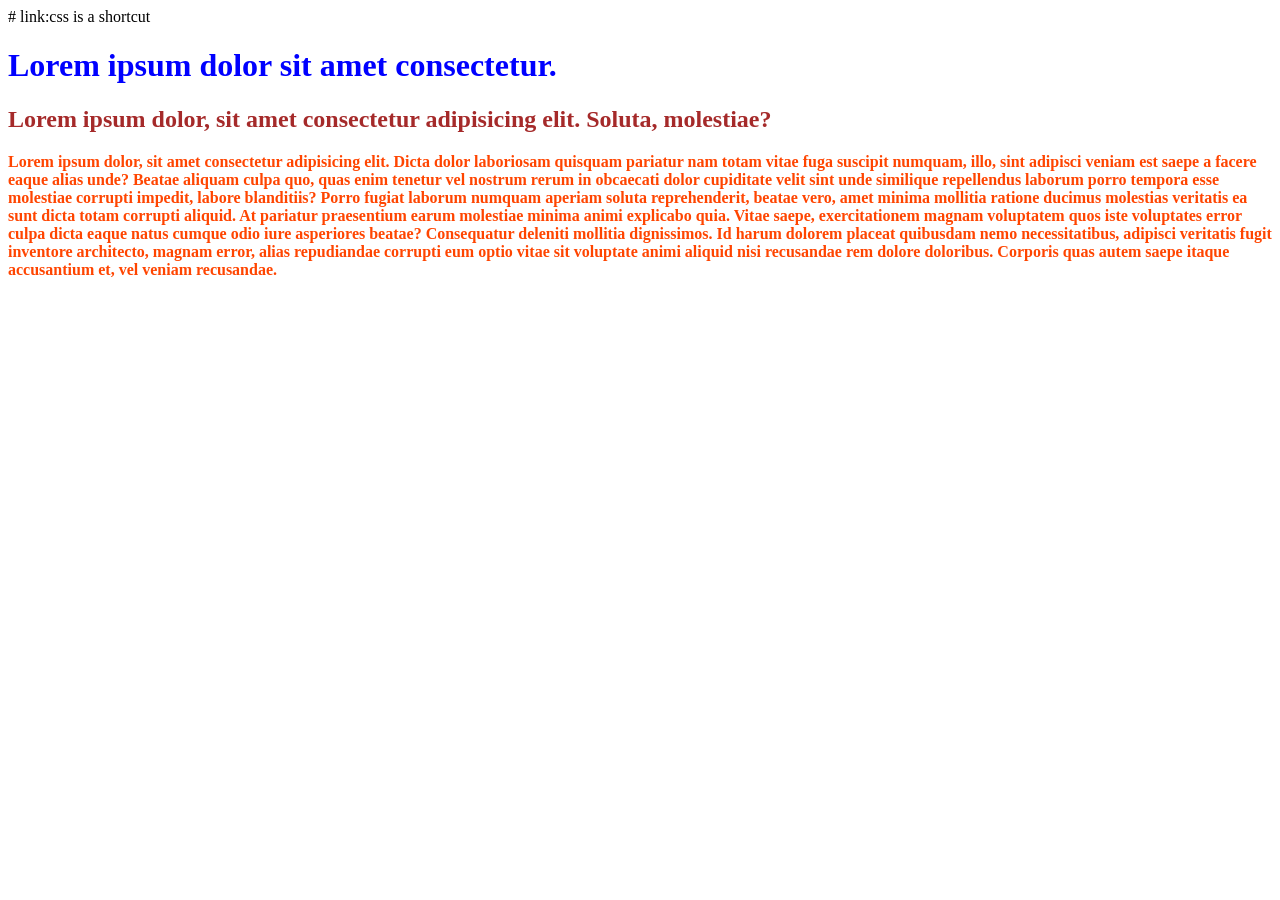
<file: 1.4_CSS_basics/index.html>
<html lang="en">
<head>
    <meta charset="UTF-8">
    <meta name="viewport" content="width=device-width, initial-scale=1.0">
    <title>Document</title>
    <style>
        h1 {
            color: blue;
        }
        .brown-text {
            color: brown;
        }       
    </style>
    <link rel="stylesheet" href="style.css"> # link:css is a shortcut
</head>
<body>
    <h1 >Lorem ipsum dolor sit amet consectetur.</h1>
    <h2 class="brown-text">Lorem ipsum dolor, sit amet consectetur adipisicing elit. Soluta, molestiae?</h2>
    <p style="color:orangered">Lorem ipsum dolor, sit amet consectetur adipisicing elit. Dicta dolor laboriosam quisquam pariatur nam totam vitae fuga suscipit numquam, illo, sint adipisci veniam est saepe a facere eaque alias unde? Beatae aliquam culpa quo, quas enim tenetur vel nostrum rerum in obcaecati dolor cupiditate velit sint unde similique repellendus laborum porro tempora esse molestiae corrupti impedit, labore blanditiis? Porro fugiat laborum numquam aperiam soluta reprehenderit, beatae vero, amet minima mollitia ratione ducimus molestias veritatis ea sunt dicta totam corrupti aliquid. At pariatur praesentium earum molestiae minima animi explicabo quia. Vitae saepe, exercitationem magnam voluptatem quos iste voluptates error culpa dicta eaque natus cumque odio iure asperiores beatae? Consequatur deleniti mollitia dignissimos. Id harum dolorem placeat quibusdam nemo necessitatibus, adipisci veritatis fugit inventore architecto, magnam error, alias repudiandae corrupti eum optio vitae sit voluptate animi aliquid nisi recusandae rem dolore doloribus. Corporis quas autem saepe itaque accusantium et, vel veniam recusandae.</p>

</body>
</html>
</file>
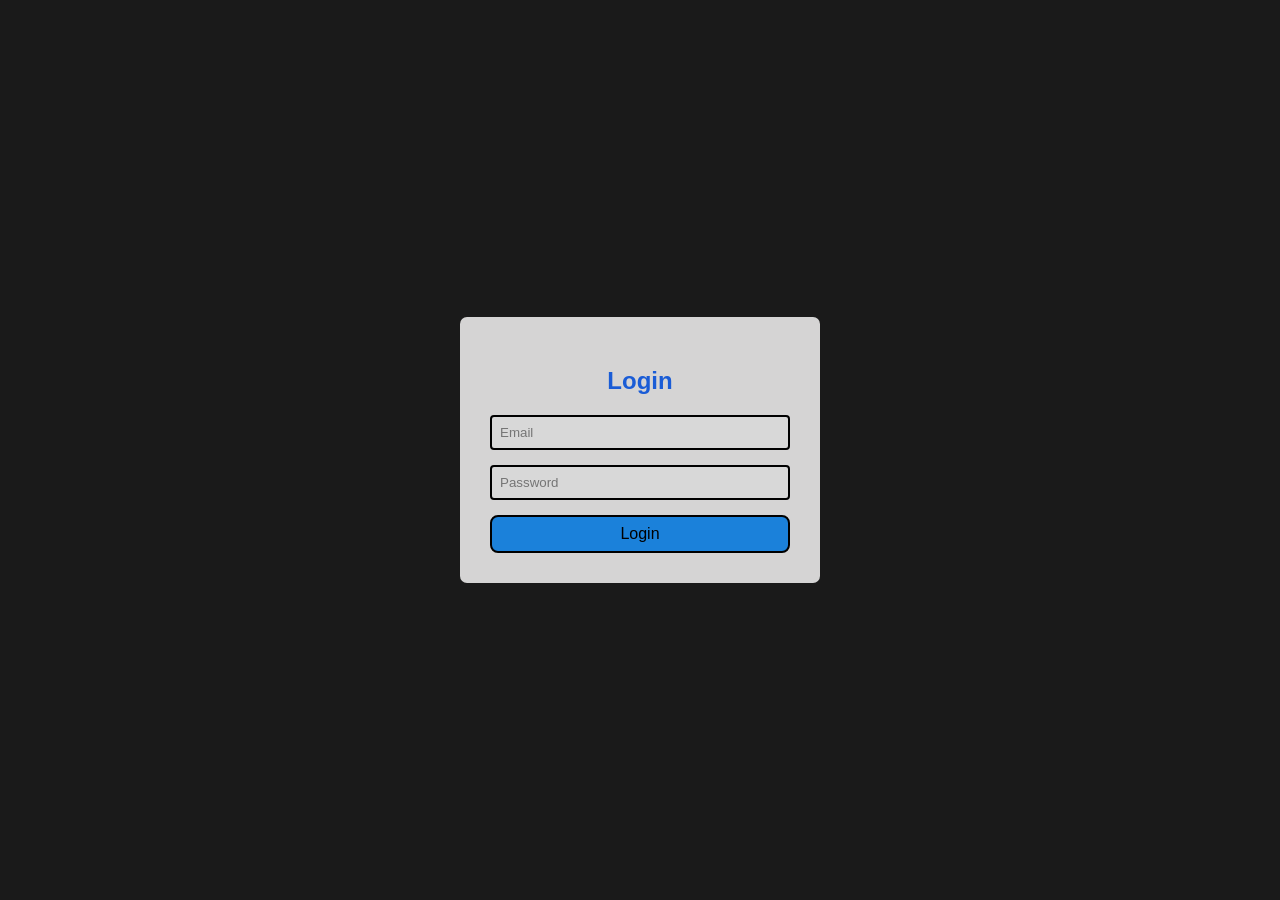
<file: 1.5_Login_page_project/index.html>
<!doctype html>
<html lang="en">
  <head>
    <meta charset="UTF-8" />
    <meta name="viewport" content="width=device-width, initial-scale=1.0" />
    <title>Login page</title>
    <style>
      body {
        background-color: #1a1a1a;
        /* bgc is a shorcut in vscode ide */
        margin: 0; /* for 0 margin and 0 padding - below line; bcoz some browser adds some
            margin and padding normally but we do not need here so we assign 0 for both 
            padding and margin - so now there is no more space in left hand side*/
        padding: 0;
        height: 100vh; /* 100vh for 100% view port height */
        display: flex;
        justify-content: center; /*  ctrl + enter for next line and ctrl + e, 
            ctrl + right arrow or left arrow is also helpful just try it!*/
        align-items: center;
        font-family: Arial, Helvetica, sans-serif;
      }
      .card {
        background-color: #d5d4d4;
        border-radius: 7px;
        padding: 30px;
        width: 300px;
      }
      h2 {
        color: rgb(26, 92, 214);
        text-align: center;
        margin-bottom: 20px;
      }
      form {
        display: flex;
        flex-direction: column;
      }
      input {
        margin-bottom: 15px;
        padding: 8px;
        border-radius: 4px;
        border: 2px solid black;
        background-color: #d8d8d8;
      }
      button {
        padding: 8px;
        border-radius: 8px;
        border: 2px solid black;
        background-color: #1b81da;
        font-size: medium;
      }
      button:hover{
        background-color: rgb(17, 84, 193);
      }
    </style>
  </head>
  <body>
    <div class="card">
      <form action="">
        <h2>Login</h2>
        <input type="email" name="" id="" placeholder="Email" />
        <input type="password" name="" id="" placeholder="Password" />
        <button type="submit">Login</button>
      </form>
    </div>
  </body>
</html>
</file>
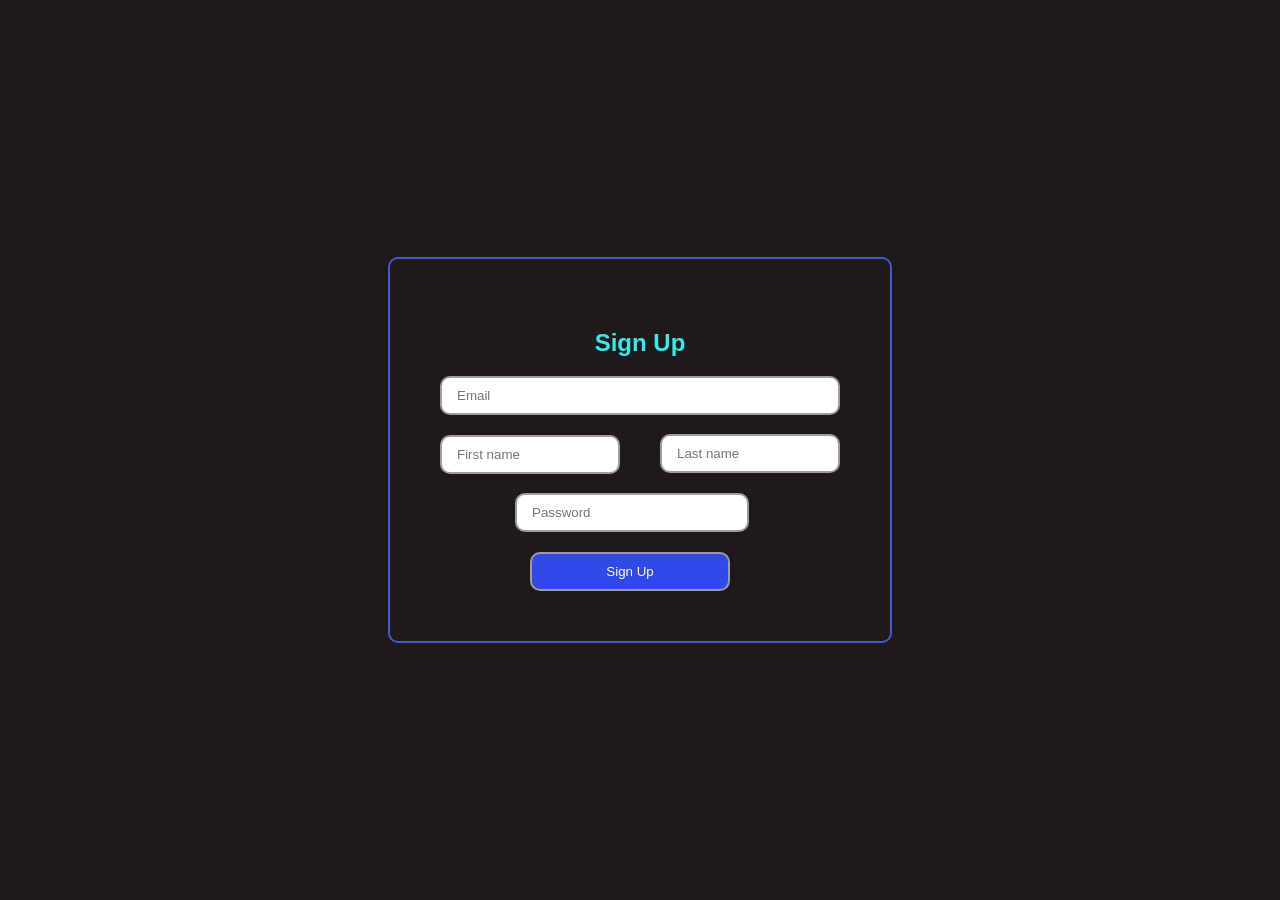
<file: 1.6_Signup_page_project/index.html>
<!DOCTYPE html>
<html lang="en">
<head>
    <meta charset="UTF-8">
    <meta name="viewport" content="width=device-width, initial-scale=1.0">
    <title>Document</title>
    <style> 
        body{
            font-family: Arial, Helvetica, sans-serif;
            margin: 0;
            padding: 0;
            display: flex;
            justify-content: center;
            align-items: center;
            height: 100vh;
            background-color: #1f1a1a;

        }
        .card{
            border: 2px solid rgb(69, 87, 207);
            border-radius: 10px;
            padding: 50px;
            width:400px;
            
        }
        
        form{
            display: flex;
            flex-direction: column;
            
            
            
        }
        h2{
            color: #34eaea;
            text-align: center;
            font-size: x-large;
            font-weight: 800;
        }
       
        input{
            
            
            border: 2px solid rgb(160, 156, 156);
            padding: 10px 15px;
            border-radius: 10px;
            margin-bottom: 20px;


        }
        button{
            border: 2px solid rgb(160, 156, 156);
            padding: 10px 15px;
            border-radius: 10px;
            margin-left: 90px;
            width: 50%;
        }
       
        
           
       .first-name {
        
        margin-right: 55%;
        
        
        
        
        
       }
       .last-name{
        
        margin-top: -4.5em;  
        margin-left:55%;  
        
        
        
        flex-direction: column;
        gap:15px;
       }
        .pass{
           margin-left: 75px;
           width: 50%;
            
        }
        button{
            background-color: #3149e8;
            color:#fff;
        }
    </style>
</head>
<body>
    <div class="card">
        <h2>Sign Up</h2>
        <form action="">
            <input class="email" type="email" name="" id="" placeholder="Email">
            <input class="first-name" type="text" name="" id="" placeholder="First name">
            <input class="last-name" type="text" name="" id="" placeholder="Last name">
            <input class="pass" type="password" name="" id="" placeholder="Password">
            <button>Sign Up</button>
        </form>
    </div>
</body>
</html>
</file>
<file: 1.4_CSS_basics/style.css>
p{
    font-weight: bold;
    
}
</file>
